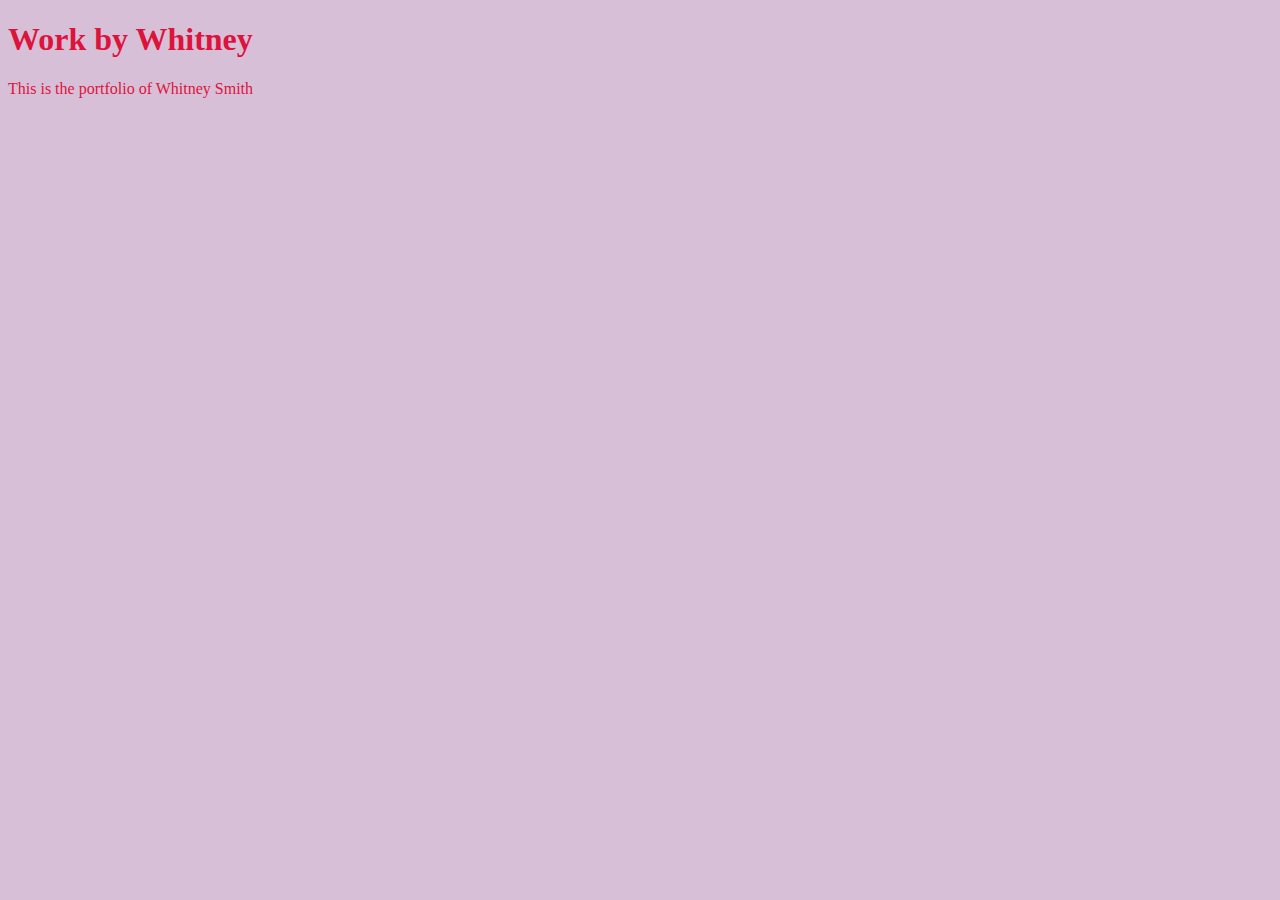
<file: unit_1/index.html>
<!DOCTYPE html> 
<html>
	<head>
		<title>Work by Whitney</title>
		<link rel="stylesheet" type="text/css" href="css/style.css">
	</head>

	<body>
		<h1>Work by Whitney</h1>
		<p> This is the portfolio of Whitney Smith</p>
	</body>

</html>
</file>
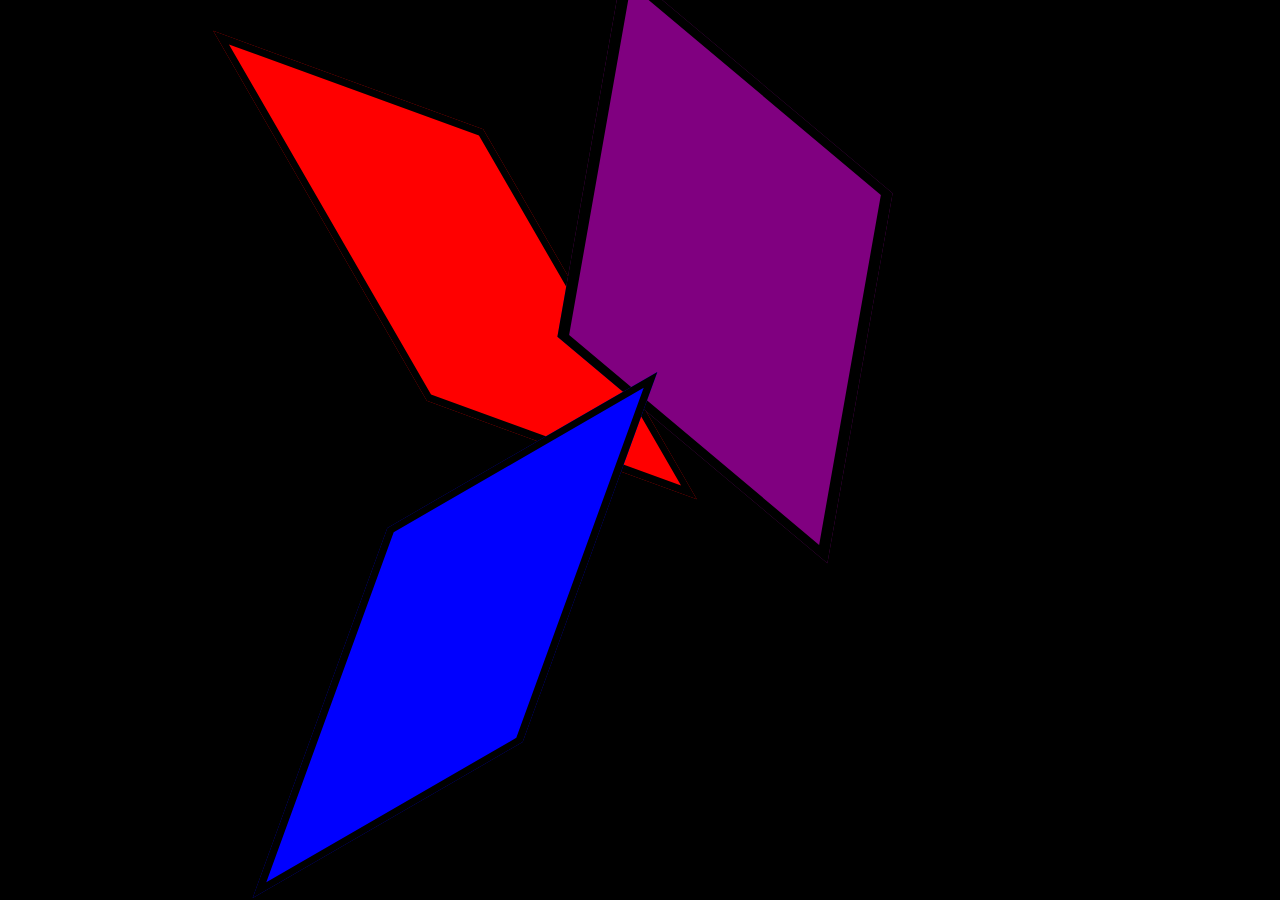
<file: CCImersive/html/08-comic.html>
<!-- /exercises/08-comic.html -->
<!DOCTYPE html>
<html>
  <head>
    <title>My Comic Title</title>
    <link rel="stylesheet" href="../css/comic.css">
  </head>
  <body>
    <div id="canvas">
      <div id="panel1" class="panel">
        <div id"circle"></div>
      </div>
      <div id="panel2" class="panel"></div>
      <div id="panel3" class="panel"></div>
    </div>
  </body>
</html>
</file>
<file: unit_1/css/style.css>
body {
	background-color: thistle
}

h1, p {
	color: crimson
}
</file>
<file: CCImersive/css/comic.css>
body{
  background: black; 
}

#canvas{
  position:absolute;
  top: 50%;
  left: 50%;
  transform:translate(-50%,-50%);

}

.panel {
  width: 250px;
  height: 350px;
  border-right: 10px solid black;
  border-top: 10px solid black;
  border-bottom: 10px solid black;
  border-left: 10px solid black;
  float: left;
}

#panel1{
  background: red;
  animation: panel1 .2s ease .2s infinite alternate;
  transform: skew(30deg,20deg);
}

#panel2{
  background: purple;
  animation: panel2 .2s ease .2s infinite alternate;
  transform: skew(-10deg,40deg);
}

#panel3{
  background: blue;
  animation: panel3 .2s ease .2s infinite alternate;
  transform: skew(-20deg,-30deg);
}

#circle{
  background: red;
  width: 50px;
  height: 50px;
}

@keyframes panel1 {
  0% {
    background: red;
    left: 10%;
  }

  100% {
    background: purple;
    left: 90%;
  }
}

@keyframes panel2 {
  40% {
    background: purple;

  }
  100% {
    background: blue;

  }
}

@keyframes panel3 {
  60% {
    background: blue;
    left: 10%;
  }

  100% {
    background: red;
    left: 90%;
  }
}
</file>
